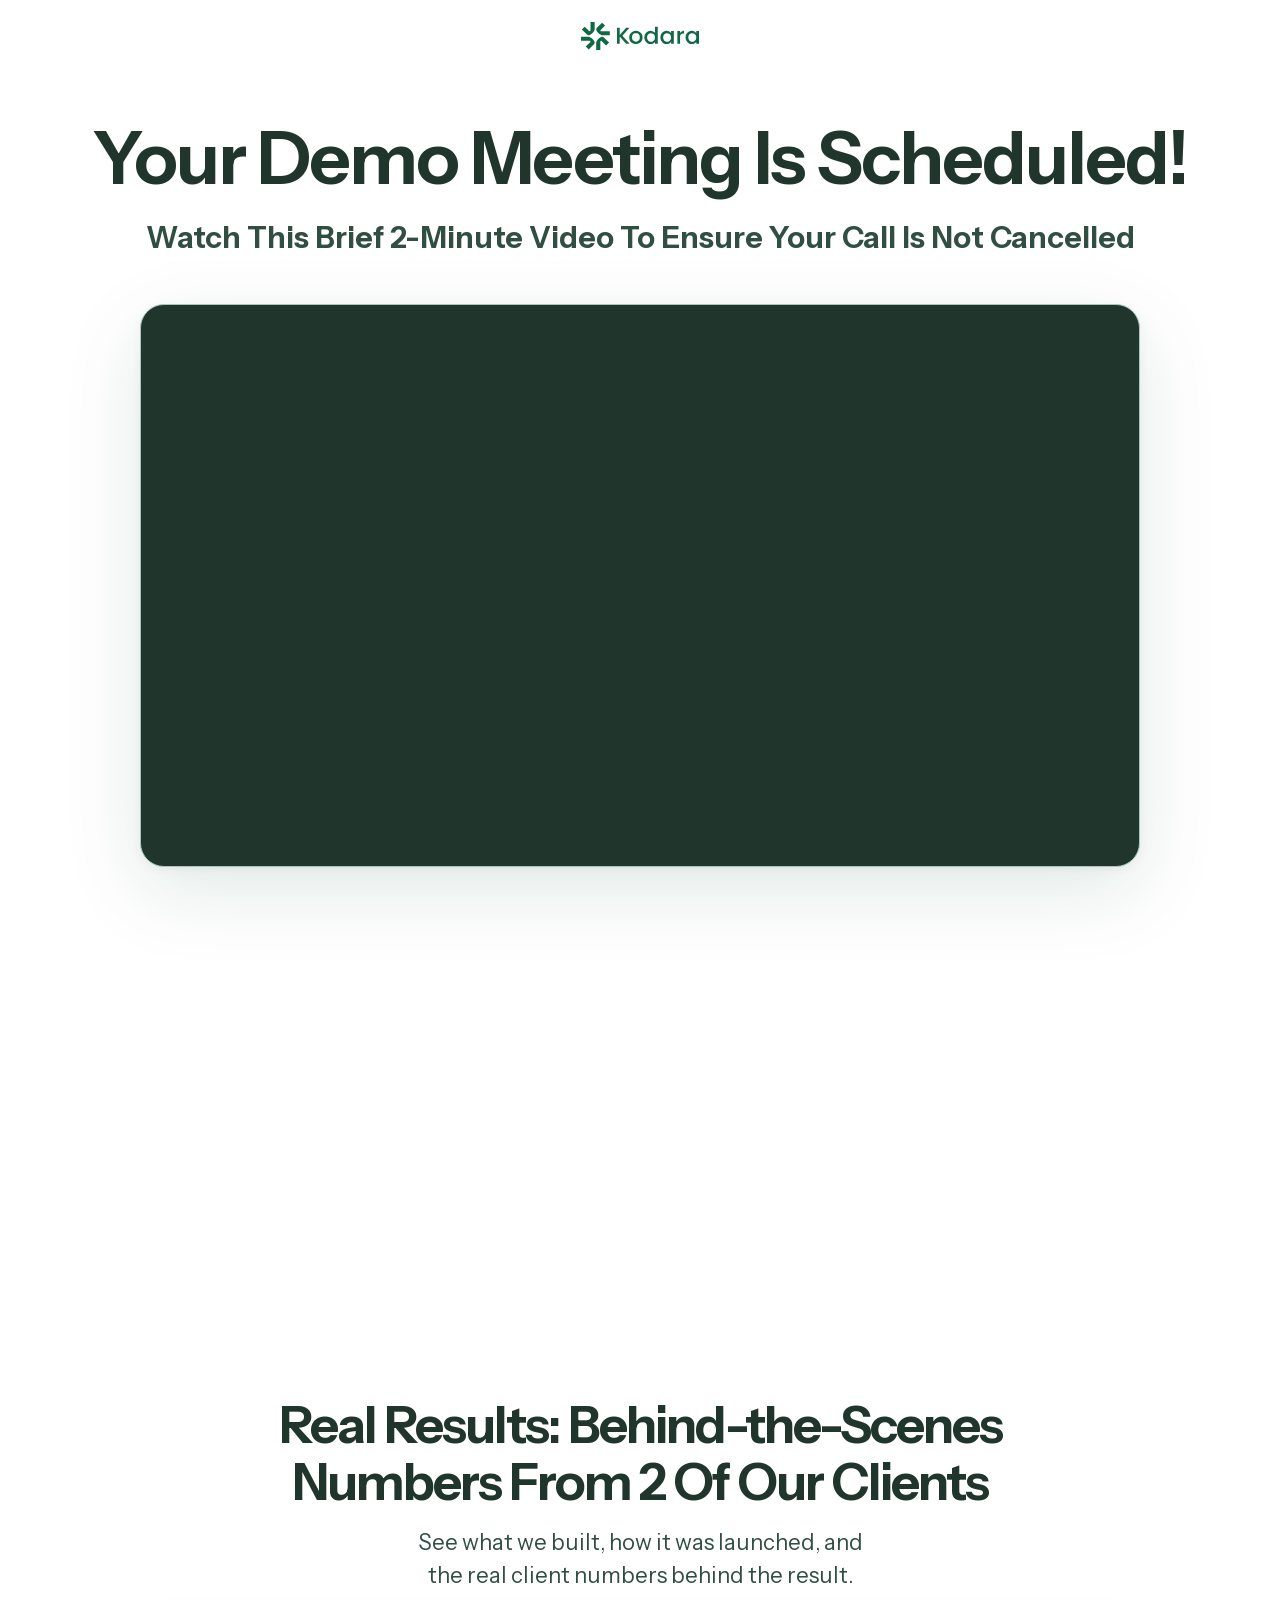
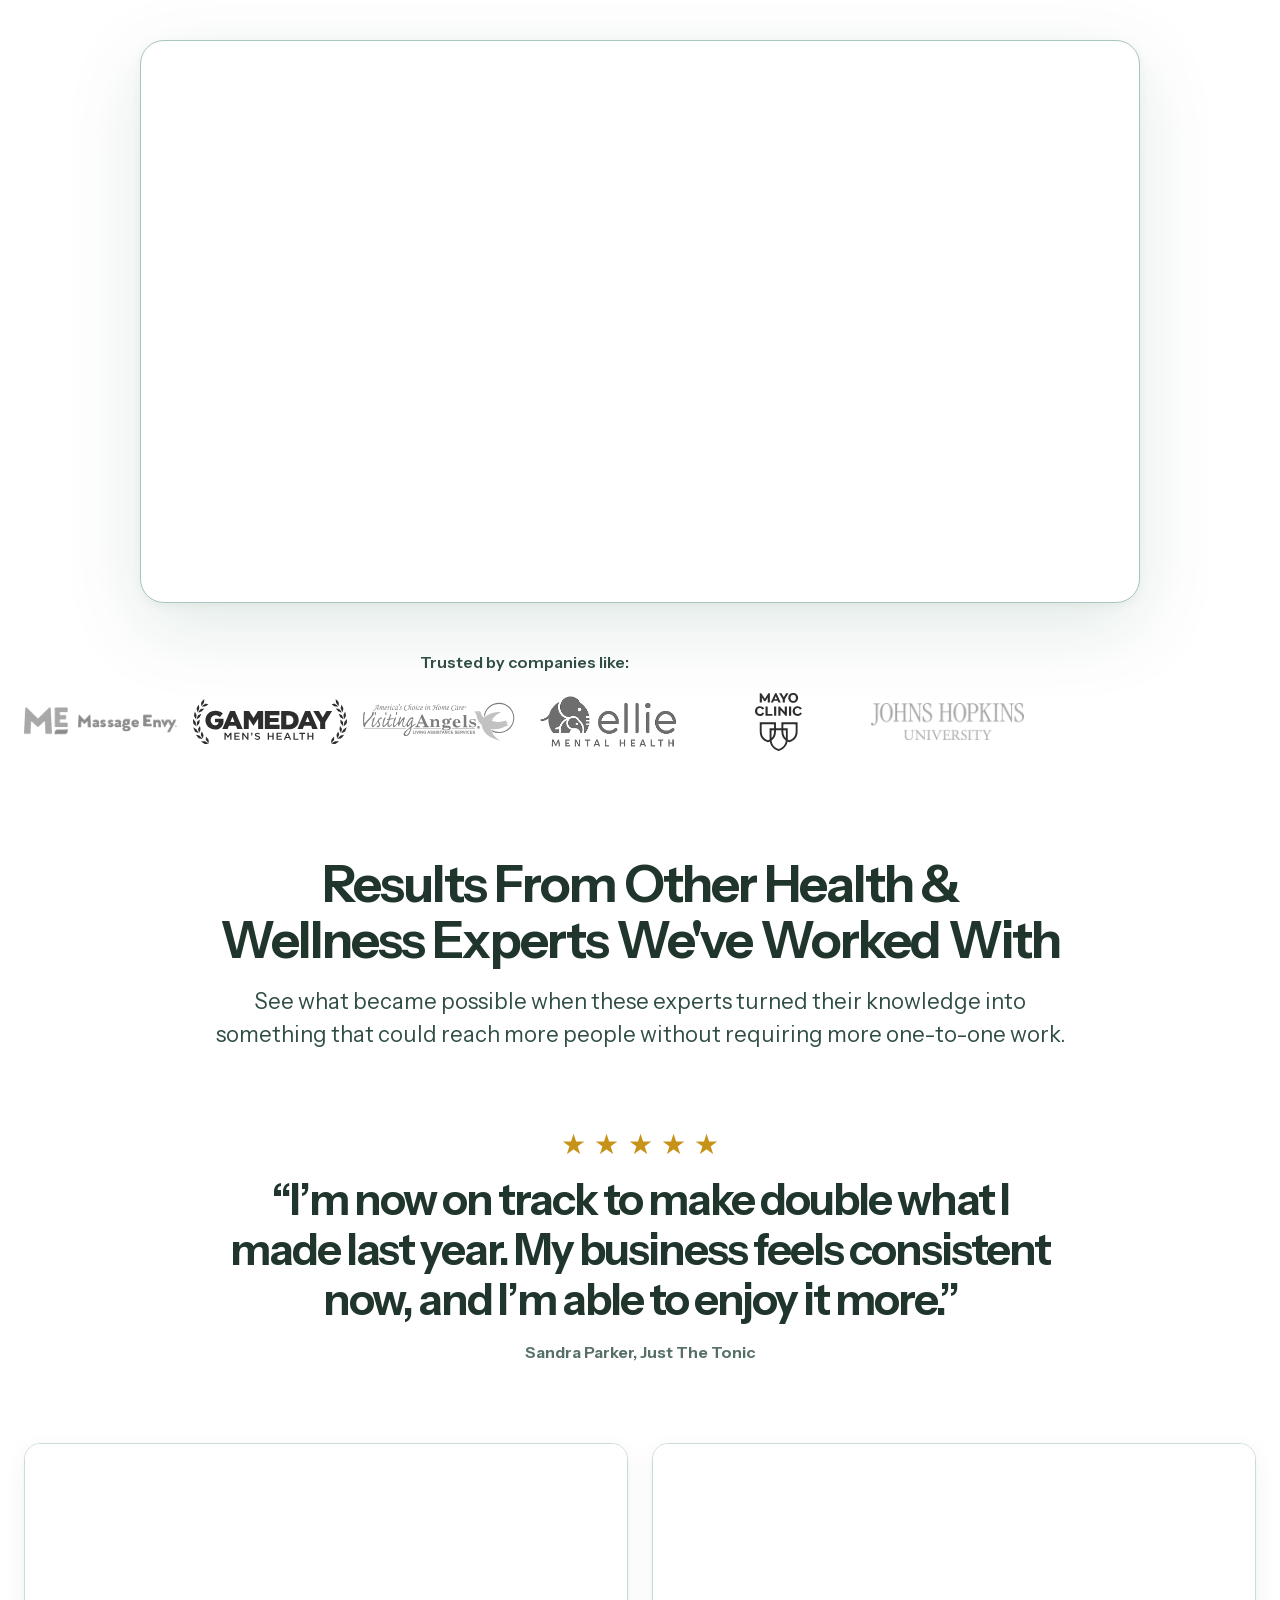
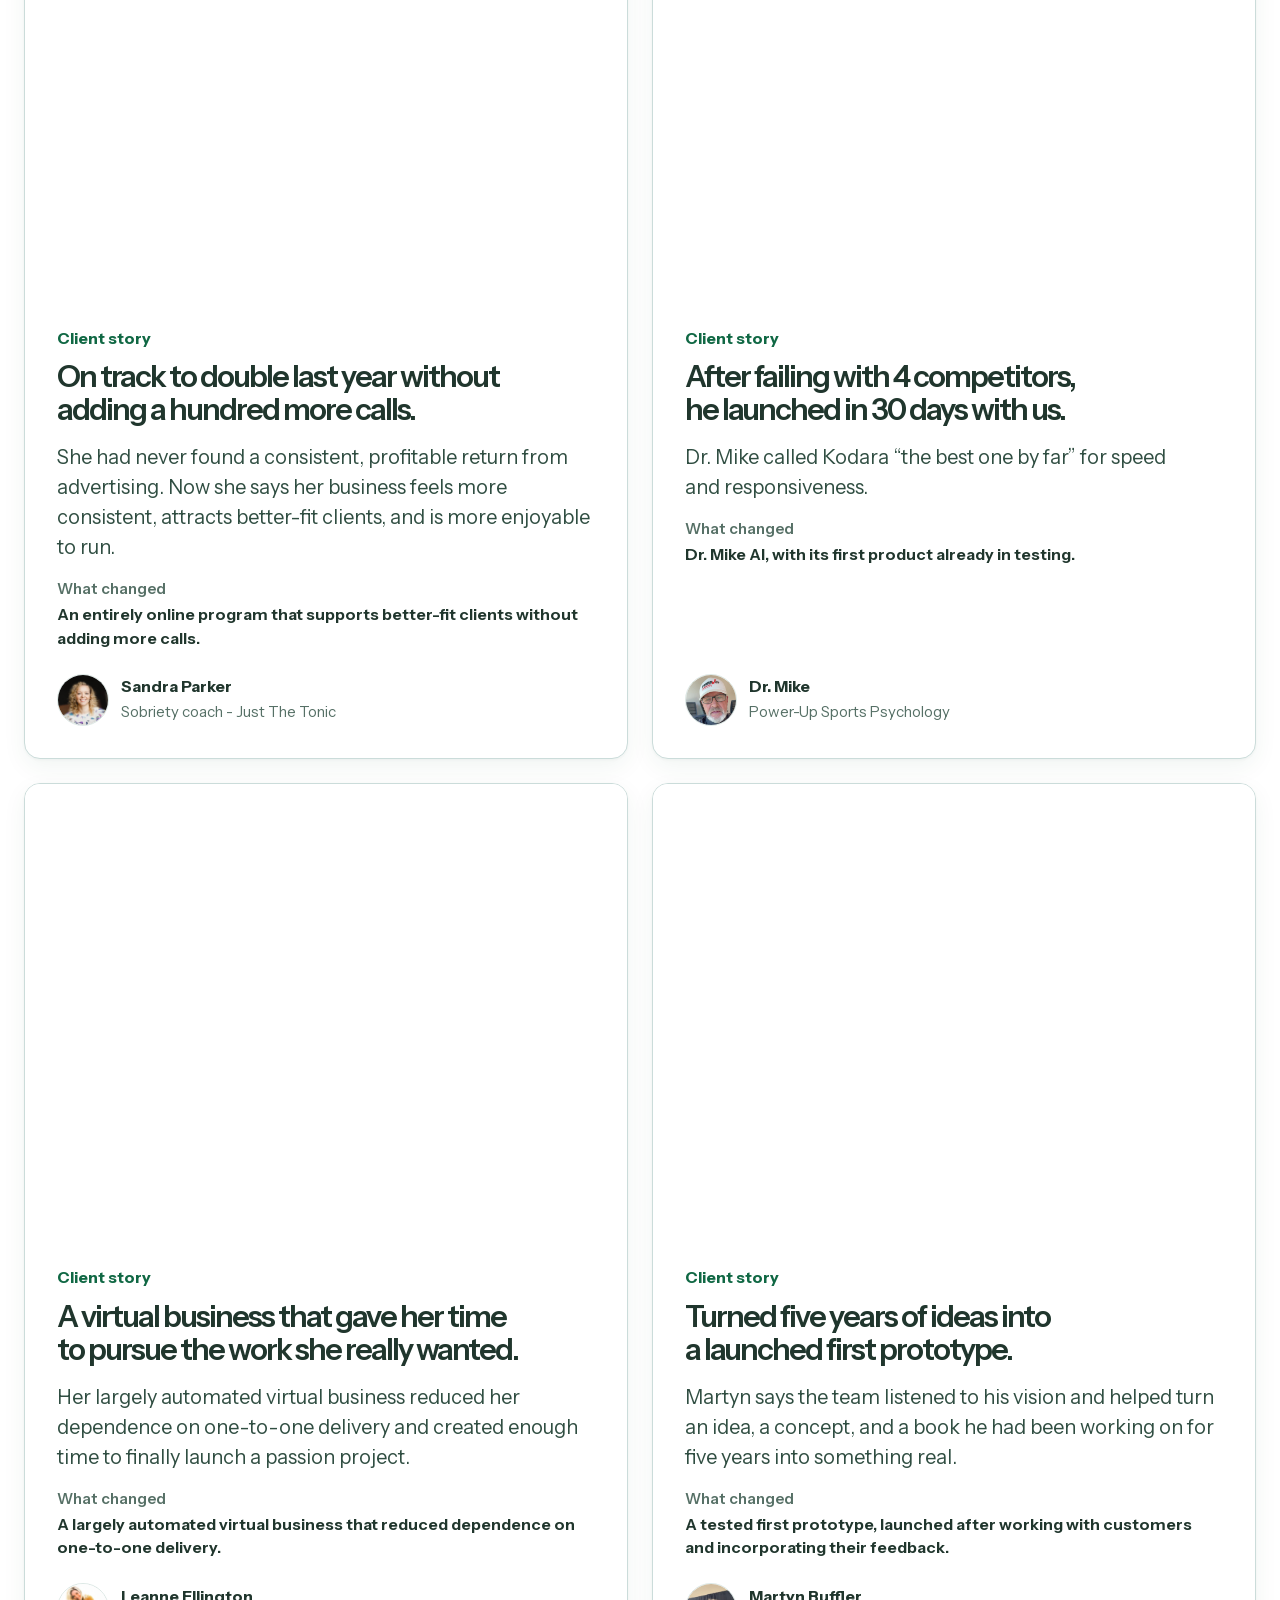
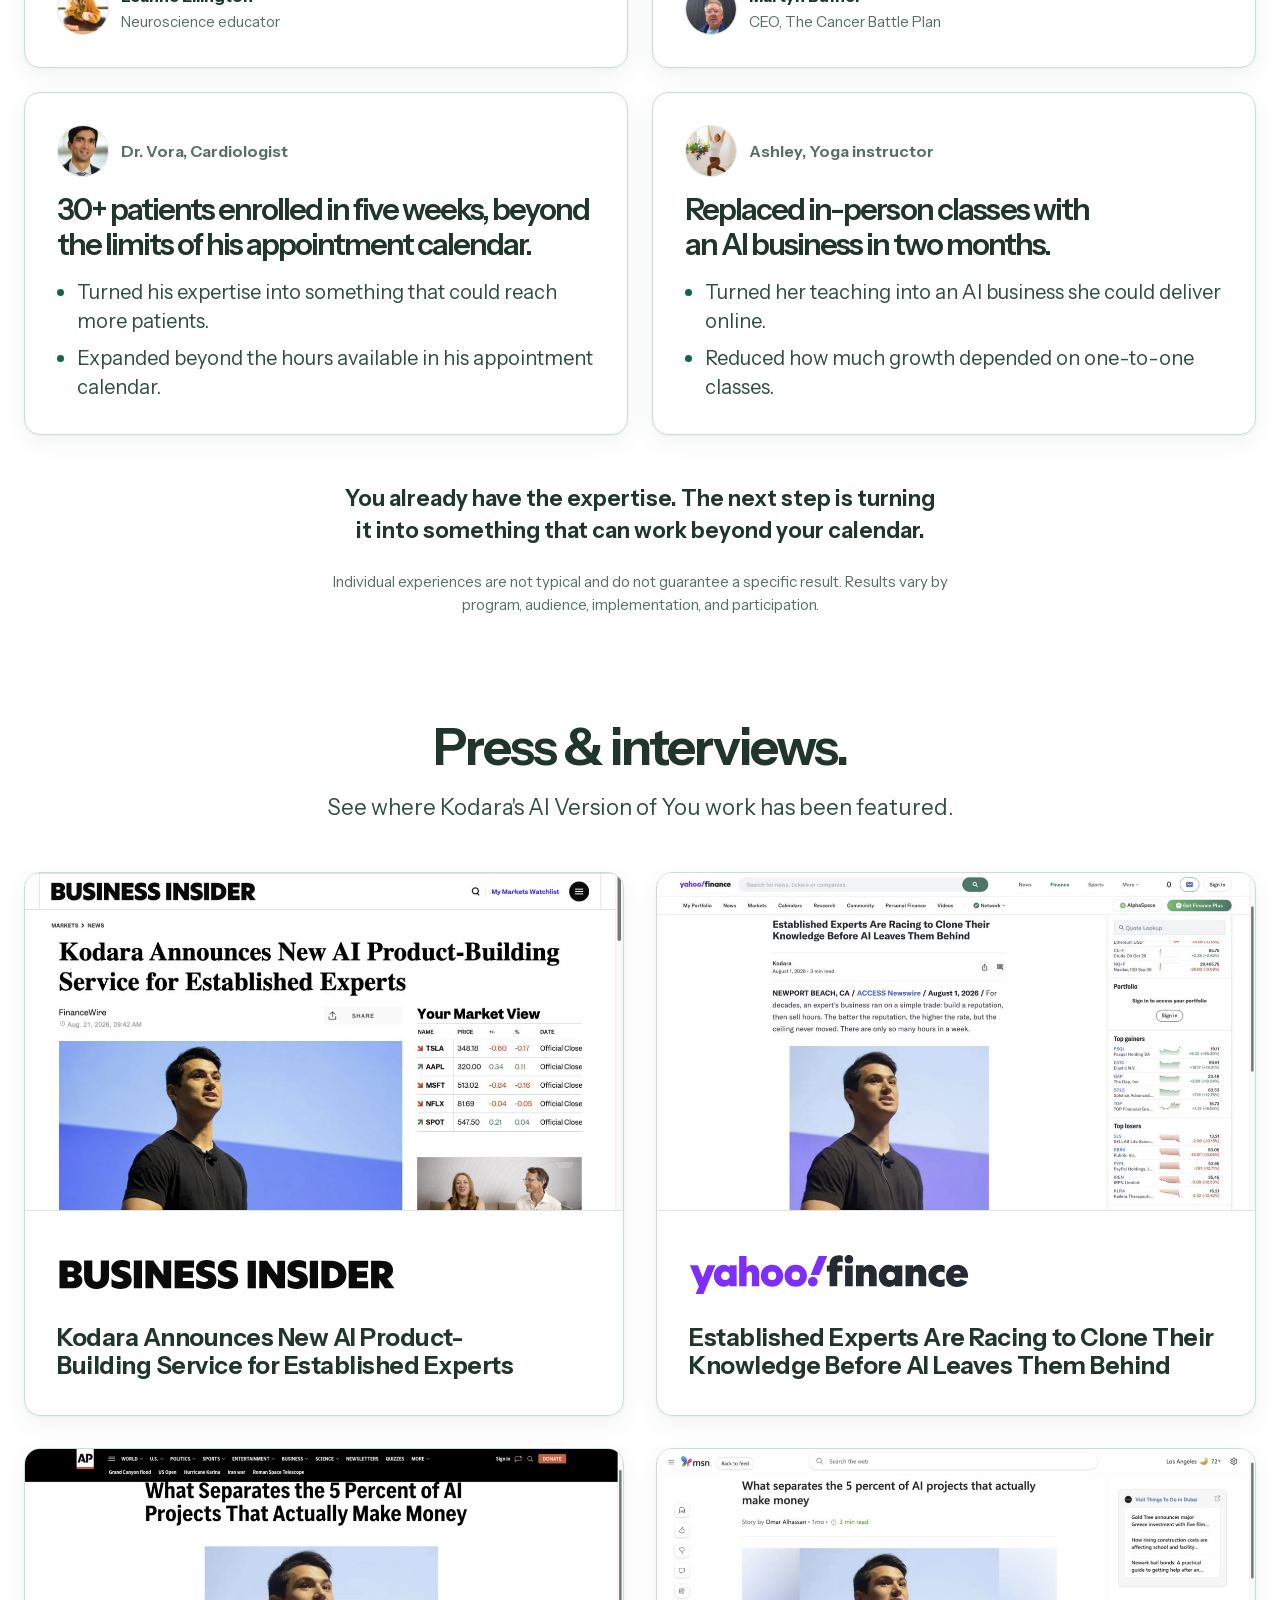
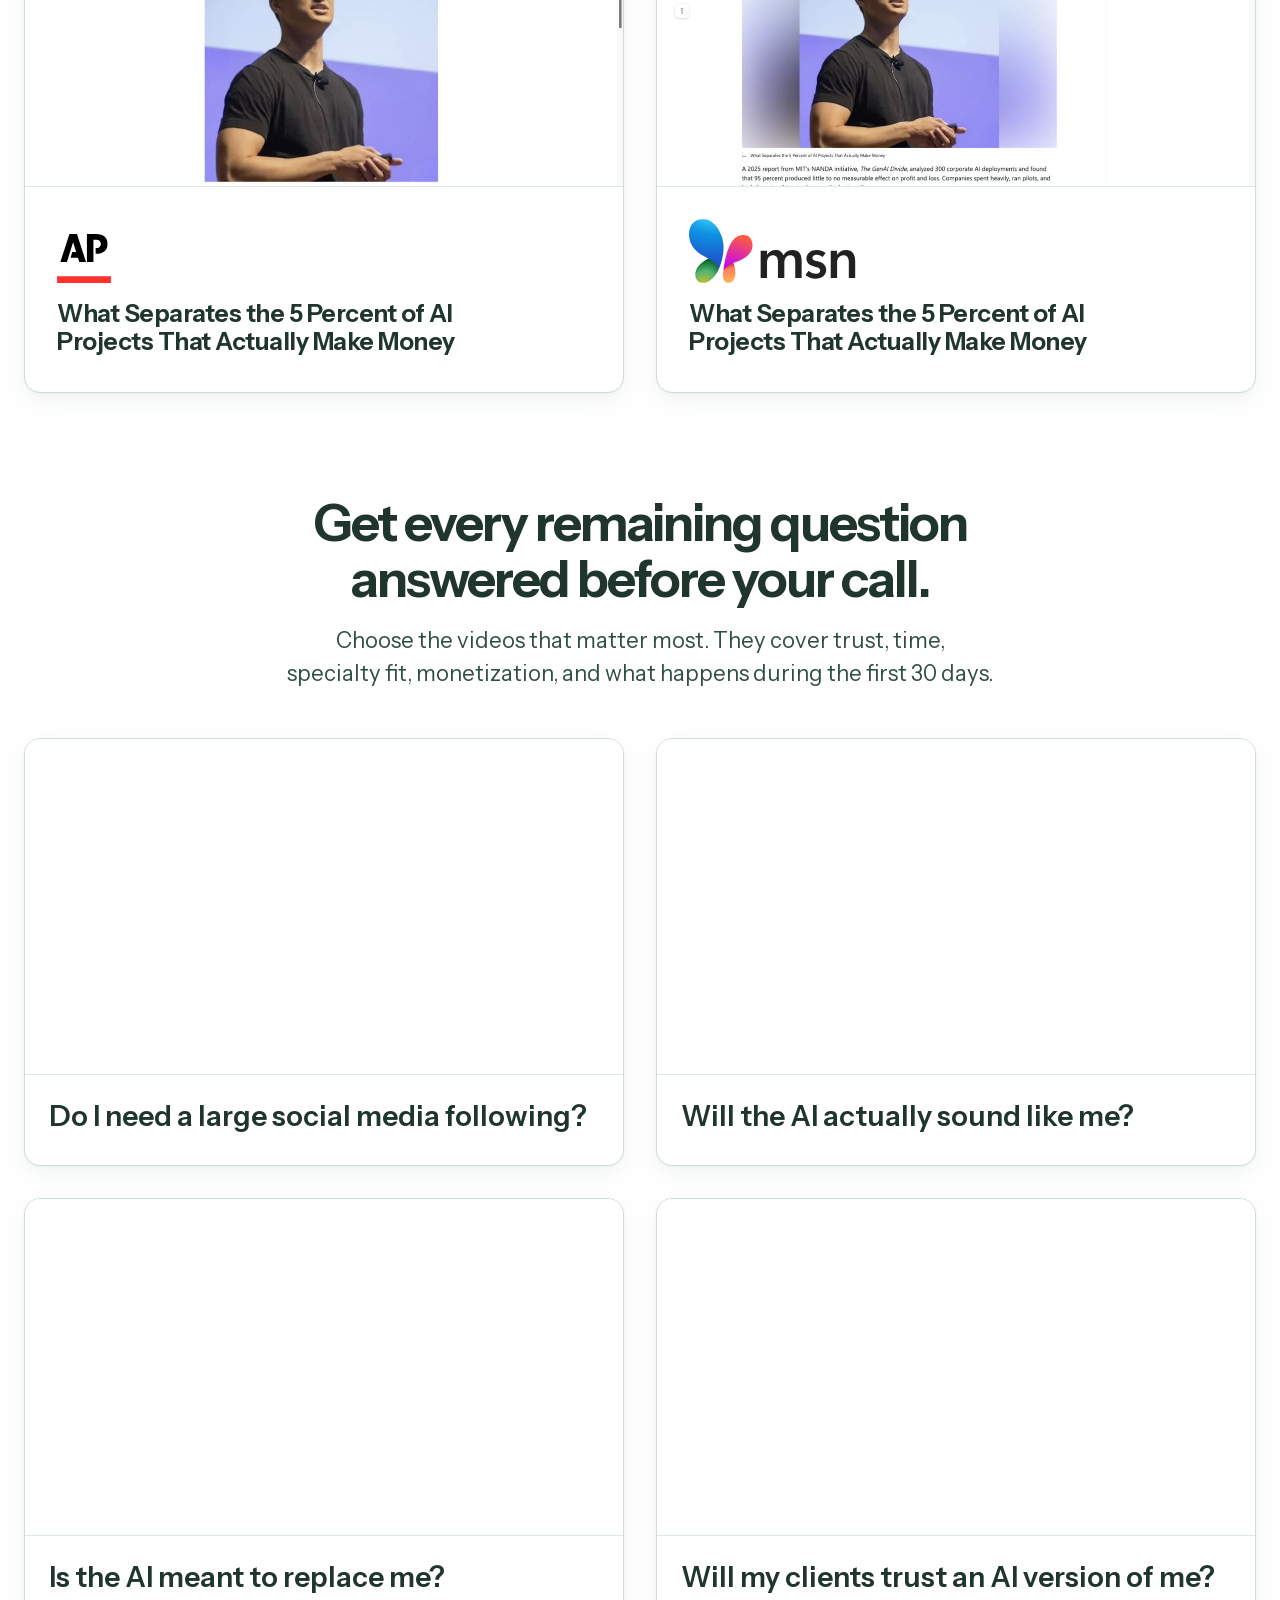
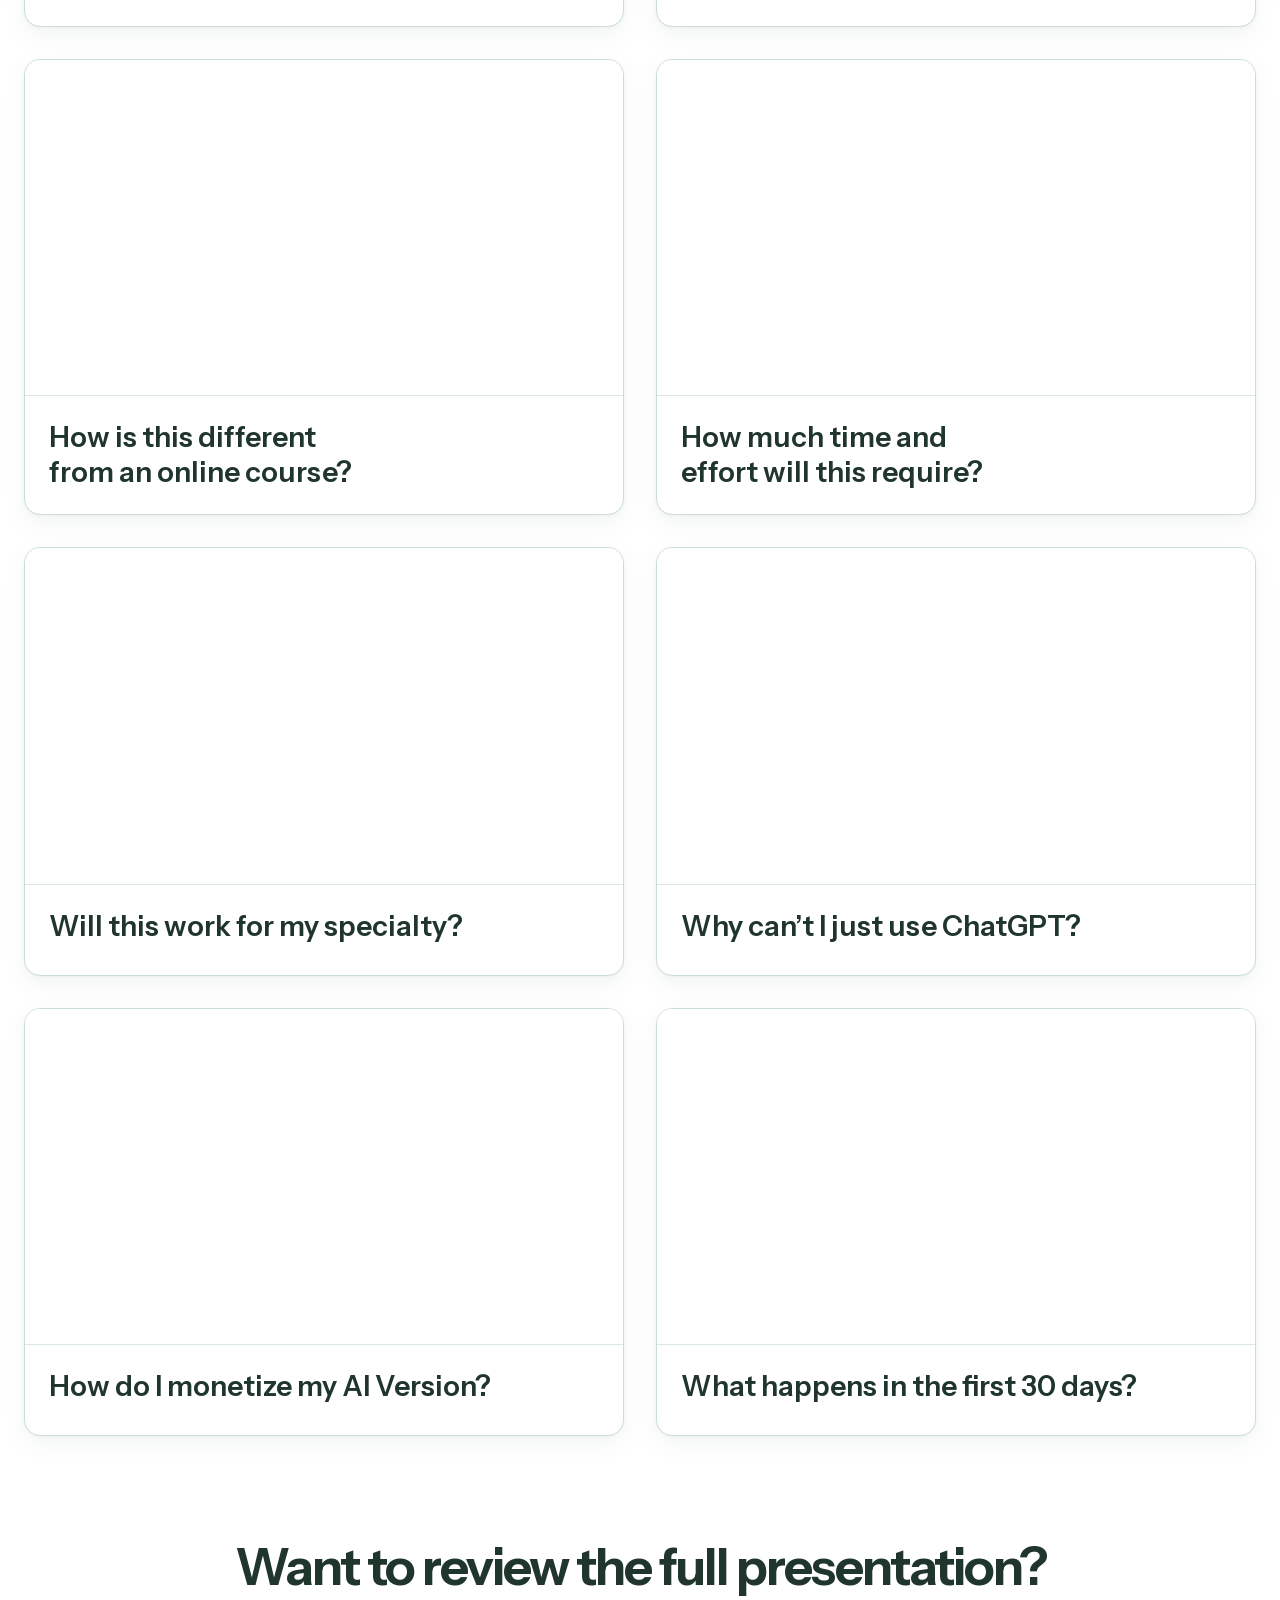
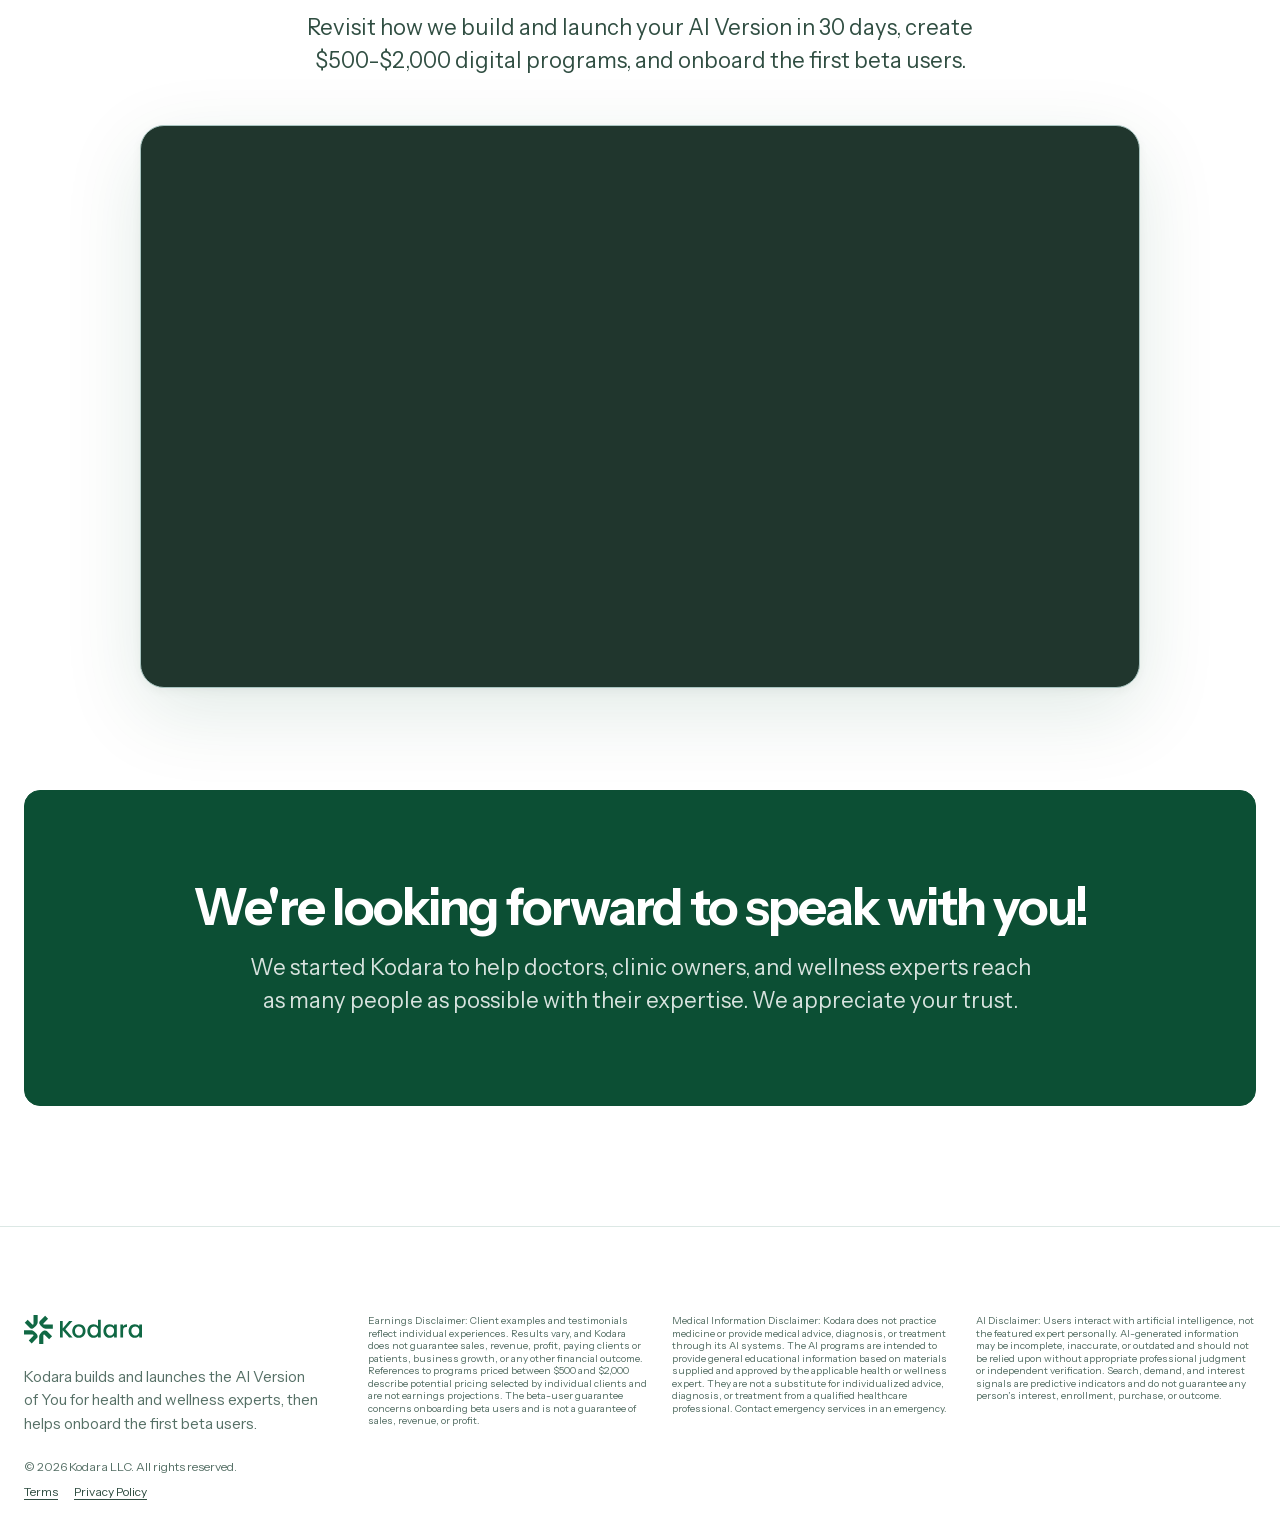
<file: confirmation/index.html>
<!DOCTYPE html>
<html lang="en">
<head>
  <meta charset="UTF-8">
  <meta name="viewport" content="width=device-width,initial-scale=1">
  <meta name="robots" content="noindex,nofollow">
  <meta name="description" content="Your Kodara demo meeting is scheduled. Watch the brief preparation video, review client stories, and explore common questions before your meeting.">
  <link rel="icon" href="../assets/brand/favicon-32.png" type="image/png" sizes="32x32">
  <link rel="icon" href="../assets/brand/favicon-48.png" type="image/png" sizes="48x48">
  <link rel="apple-touch-icon" href="../assets/brand/apple-touch-icon-180.png" sizes="180x180">
  <link rel="icon" href="../assets/brand/favicon-192.png" type="image/png" sizes="192x192">
  <link rel="icon" href="../assets/brand/favicon-512.png" type="image/png" sizes="512x512">
  <link rel="preload" href="../assets/fonts/instrument-sans-latin.woff2" as="font" type="font/woff2" crossorigin>
  <link rel="stylesheet" href="styles.css?v=20260901-confirmation-instruction">
  <title>Your Demo Meeting Is Scheduled | Kodara</title>
  <script>
  var head=document.head;
  var script=document.createElement('script');
  script.type='text/javascript';
  script.src='https://t.kodarahealth.com/v1/7f7c1f59890e8b25c13e26ffca667c2709a446cbd68a53bc0bd06ca3d4b782a9?tag=!clicked&ref_url='+encodeURI(document.URL);
  head.appendChild(script);
  </script>
</head>
<body>
  <header class="site-header">
    <a class="brand" href="../" aria-label="Kodara Health home">
      <img src="../assets/brand/kodara-wordmark.svg" width="108" height="27" alt="Kodara">
    </a>
  </header>

  <main class="wrap">
    <section class="confirmation-hero" aria-labelledby="confirmation-title">
      <h1 id="confirmation-title">Your Demo Meeting Is Scheduled!</h1>
      <p class="confirmation-instruction">Watch This Brief 2-Minute Video To Ensure Your Call Is Not Cancelled</p>
      <div id="call-confirmation" class="vsl-stage confirmation-video" data-video-slot="call-confirmation" aria-label="Kodara demo meeting confirmation video">
        <div id="vidalytics_embed_VNXQCkfkzn95oP5v"></div>
      </div>
      <div class="call-details-widget" data-url="https://app.iclosed.io/embed" style="width:100%;height:340px" aria-label="Your scheduled demo meeting details"></div>
      <script src="https://app.iclosed.io/assets/widget.js" async></script>
    </section>

    <section id="case-study" aria-labelledby="case-study-title">
      <header class="section-head">
        <h2 id="case-study-title">Real Results: Behind-the-Scenes Numbers From 2 Of Our Clients</h2>
        <p>See what we built, how it was launched, and the real client numbers behind the result.</p>
      </header>
      <div class="featured-video case-study-video" data-video-slot="case-study">
        <wistia-player media-id="1mynmgx2fa" aspect="1.7777777777777777" aria-label="Kodara client case study video"></wistia-player>
      </div>
      <div class="proof-snapshot-logos confirmation-proof-logos" aria-label="Trusted companies">
        <p class="proof-snapshot-logo-label">Trusted by companies like:</p>
        <div class="proof-snapshot-logo-row" role="list">
          <span class="proof-snapshot-logo proof-snapshot-logo--massage-envy" role="listitem"><img src="../assets/logos/massage-envy.png" loading="lazy" decoding="async" alt="Massage Envy"></span>
          <span class="proof-snapshot-logo proof-snapshot-logo--gameday" role="listitem"><img src="../assets/logos/gameday-mens-health.svg" loading="lazy" decoding="async" alt="Gameday Men’s Health"></span>
          <span class="proof-snapshot-logo proof-snapshot-logo--visiting-angels" role="listitem"><img src="../assets/logos/visiting-angels.svg" loading="lazy" decoding="async" alt="Visiting Angels"></span>
          <span class="proof-snapshot-logo proof-snapshot-logo--ellie" role="listitem"><img src="../assets/logos/ellie-mental-health.png" loading="lazy" decoding="async" alt="Ellie Mental Health"></span>
          <span class="proof-snapshot-logo proof-snapshot-logo--mayo" role="listitem"><img src="../assets/logos/mayo-clinic.svg" loading="lazy" decoding="async" alt="Mayo Clinic"></span>
          <span class="proof-snapshot-logo proof-snapshot-logo--johns-hopkins" role="listitem"><img src="../assets/logos/johns-hopkins.png" loading="lazy" decoding="async" alt="Johns Hopkins University"></span>
        </div>
      </div>
    </section>

    <section class="case-studies" id="client-stories" aria-labelledby="stories-title">
      <header class="section-head case-studies-head">
        <h2 id="stories-title">Results From Other Health &amp; Wellness Experts We've Worked With</h2>
        <p>See what became possible when these experts turned their knowledge into something that could reach more people without requiring more one-to-one work.</p>
      </header>

      <figure class="testimonial-spotlight">
        <div class="testimonial-stars" aria-hidden="true"><span>★</span><span>★</span><span>★</span><span>★</span><span>★</span></div>
        <blockquote>“I’m now on track to make double what I made last year. My business feels consistent now, and I’m able to enjoy it more.”</blockquote>
        <figcaption><cite>Sandra Parker, Just The Tonic</cite></figcaption>
      </figure>

      <div class="case-support-grid" aria-label="Client stories and results">
        <article class="case-support case-support--portrait" aria-labelledby="sandra-title">
          <div class="case-media case-media--portrait-fit">
            <div class="case-portrait-player">
              <wistia-player media-id="6oj2gj3wqt" aspect="0.75" aria-label="Sandra Parker client testimonial video"></wistia-player>
            </div>
          </div>
          <div class="case-support-copy">
            <span class="case-kicker">Client story</span>
            <h3 id="sandra-title">On track to double last year without adding a hundred more calls.</h3>
            <p>She had never found a consistent, profitable return from advertising. Now she says her business feels more consistent, attracts better-fit clients, and is more enjoyable to run.</p>
            <p class="case-fact"><span>What changed</span><strong>An entirely online program that supports better-fit clients without adding more calls.</strong></p>
            <div class="case-person">
              <img src="../assets/testimonials/sandra.jpg" width="104" height="104" loading="lazy" decoding="async" alt="Sandra Parker">
              <div><strong>Sandra Parker</strong><span>Sobriety coach - Just The Tonic</span></div>
            </div>
          </div>
        </article>

        <article class="case-support case-support--portrait" aria-labelledby="dr-mike-title">
          <div class="case-media case-media--portrait-fit">
            <div class="case-portrait-player case-portrait-player--nine-sixteen">
              <wistia-player media-id="b3djcgwuvz" aspect="0.5625" aria-label="Dr. Mike client testimonial video"></wistia-player>
            </div>
          </div>
          <div class="case-support-copy">
            <span class="case-kicker">Client story</span>
            <h3 id="dr-mike-title">After failing with 4 competitors, he launched in 30 days with us.</h3>
            <p>Dr. Mike called Kodara “the best one by far” for speed and responsiveness.</p>
            <p class="case-fact"><span>What changed</span><strong>Dr. Mike AI, with its first product already in testing.</strong></p>
            <div class="case-person">
              <img class="case-person-image--dr-mike" src="../assets/testimonials/dr-mike-poster.jpg" width="104" height="104" loading="lazy" decoding="async" alt="Dr. Mike">
              <div><strong>Dr. Mike</strong><span>Power-Up Sports Psychology</span></div>
            </div>
          </div>
        </article>

        <article class="case-support case-support--paired" aria-labelledby="leanne-title">
          <div class="case-media case-media--paired">
            <div class="case-landscape-player">
              <wistia-player media-id="fay3lgo8op" aspect="1.791044776119403" aria-label="Leanne Ellington client testimonial video"></wistia-player>
            </div>
          </div>
          <div class="case-support-copy">
            <span class="case-kicker">Client story</span>
            <h3 id="leanne-title">A virtual business that gave her time to pursue the work she really wanted.</h3>
            <p>Her largely automated virtual business reduced her dependence on one-to-one delivery and created enough time to finally launch a passion project.</p>
            <p class="case-fact"><span>What changed</span><strong>A largely automated virtual business that reduced dependence on one-to-one delivery.</strong></p>
            <div class="case-person">
              <img src="../assets/testimonials/leanne.jpg" width="104" height="104" loading="lazy" decoding="async" alt="Leanne Ellington">
              <div><strong>Leanne Ellington</strong><span>Neuroscience educator</span></div>
            </div>
          </div>
        </article>

        <article class="case-support case-support--paired" aria-labelledby="martyn-title">
          <div class="case-media case-media--paired">
            <div class="case-portrait-player case-portrait-player--nine-sixteen">
              <wistia-player media-id="fhngly43sb" aspect="0.5625" aria-label="Martyn Buffler client testimonial video"></wistia-player>
            </div>
          </div>
          <div class="case-support-copy">
            <span class="case-kicker">Client story</span>
            <h3 id="martyn-title">Turned five years of ideas into a launched first prototype.</h3>
            <p>Martyn says the team listened to his vision and helped turn an idea, a concept, and a book he had been working on for five years into something real.</p>
            <p class="case-fact"><span>What changed</span><strong>A tested first prototype, launched after working with customers and incorporating their feedback.</strong></p>
            <div class="case-person">
              <img src="../assets/testimonials/martyn-buffler.jpg" width="104" height="104" loading="lazy" decoding="async" alt="Martyn Buffler">
              <div><strong>Martyn Buffler</strong><span>CEO, The Cancer Battle Plan</span></div>
            </div>
          </div>
        </article>

        <article class="client-result-card client-result-card--vora">
          <div class="client-result-person">
            <img class="client-result-avatar client-result-avatar--mirrored" src="../assets/testimonials/amit-vora.jpg" width="52" height="52" loading="lazy" decoding="async" alt="Amit N. Vora">
            <span class="client-result-role">Dr. Vora, Cardiologist</span>
          </div>
          <h3>30+ patients enrolled in five weeks, beyond the limits of his appointment calendar.</h3>
          <ul class="client-result-points">
            <li>Turned his expertise into something that could reach more patients.</li>
            <li>Expanded beyond the hours available in his appointment calendar.</li>
          </ul>
        </article>

        <article class="client-result-card client-result-card--ashley">
          <div class="client-result-person">
            <img class="client-result-avatar client-result-avatar--mirrored" src="../assets/testimonials/ashley-holly.jpg" width="52" height="52" loading="lazy" decoding="async" alt="Ashley">
            <span class="client-result-role">Ashley, Yoga instructor</span>
          </div>
          <h3>Replaced in-person classes with an AI business in two months.</h3>
          <ul class="client-result-points">
            <li>Turned her teaching into an AI business she could deliver online.</li>
            <li>Reduced how much growth depended on one-to-one classes.</li>
          </ul>
        </article>
      </div>
      <p class="case-studies-close">You already have the expertise. The next step is turning it into something that can work beyond your calendar.</p>
      <p class="proof-note">Individual experiences are not typical and do not guarantee a specific result. Results vary by program, audience, implementation, and participation.</p>
    </section>

    <section class="press-library" aria-labelledby="press-title">
      <header class="section-head">
        <h2 id="press-title">Press &amp; interviews.</h2>
        <p>See where Kodara's AI Version of You work has been featured.</p>
      </header>
      <div class="press-grid">
        <a class="press-card" data-press-slot="press-01" href="https://markets.businessinsider.com/news/currencies/kodara-announces-new-ai-product-building-service-for-established-experts-1036482546" target="_blank" rel="noopener noreferrer" aria-label="Read Kodara Announces New AI Product-Building Service for Established Experts on Business Insider">
          <div class="press-card-media">
            <img src="../assets/press/business-insider-article.jpg" width="1185" height="667" loading="lazy" decoding="async" alt="Business Insider article featuring Kodara founder Lucas Tyson">
          </div>
          <div class="press-card-copy">
            <div class="press-logo"><img class="press-wordmark press-wordmark--business-insider" src="../assets/press/business-insider.svg" width="1365" height="120" loading="lazy" decoding="async" alt="Business Insider"></div>
            <h3>Kodara Announces New AI Product-Building Service for Established Experts</h3>
          </div>
        </a>
        <a class="press-card" data-press-slot="press-02" href="https://finance.yahoo.com/technology/ai/articles/established-experts-racing-clone-knowledge-112500919.html?fr=sycsrp_catchall" target="_blank" rel="noopener noreferrer" aria-label="Read Established Experts Are Racing to Clone Their Knowledge Before AI Leaves Them Behind on Yahoo Finance">
          <div class="press-card-media">
            <img src="../assets/press/yahoo-finance-article.jpg" width="1185" height="667" loading="lazy" decoding="async" alt="Yahoo Finance article about established experts cloning their knowledge">
          </div>
          <div class="press-card-copy">
            <div class="press-logo"><img class="press-wordmark press-wordmark--yahoo" src="../assets/press/yahoo-finance.svg" width="142" height="20" loading="lazy" decoding="async" alt="Yahoo Finance"></div>
            <h3>Established Experts Are Racing to Clone Their Knowledge Before AI Leaves Them Behind</h3>
          </div>
        </a>
        <a class="press-card" data-press-slot="press-03" href="https://apnews.com/press-release/getnews/press-release-ec5d282d406940b070c752d01d70e383" target="_blank" rel="noopener noreferrer" aria-label="Read What Separates the 5 Percent of AI Projects That Actually Make Money on AP News">
          <div class="press-card-media">
            <img src="../assets/press/ap-news-article.jpg" width="1185" height="667" loading="lazy" decoding="async" alt="AP News article featuring Kodara founder Lucas Tyson">
          </div>
          <div class="press-card-copy">
            <div class="press-logo"><img class="press-wordmark press-wordmark--ap" src="../assets/press/ap-news.svg" width="176" height="208" loading="lazy" decoding="async" alt="AP News"></div>
            <h3>What Separates the 5 Percent of AI Projects That Actually Make Money</h3>
          </div>
        </a>
        <a class="press-card" data-press-slot="press-04" href="https://www.msn.com/en-us/news/other/what-separates-the-5-percent-of-ai-projects-that-actually-make-money/ar-AA28XP85" target="_blank" rel="noopener noreferrer" aria-label="Read What Separates the 5 Percent of AI Projects That Actually Make Money on MSN">
          <div class="press-card-media">
            <img src="../assets/press/msn-article.jpg" width="1185" height="667" loading="lazy" decoding="async" alt="MSN article featuring Kodara founder Lucas Tyson">
          </div>
          <div class="press-card-copy">
            <div class="press-logo"><img class="press-wordmark press-wordmark--msn" src="../assets/press/msn.svg" width="74" height="28" loading="lazy" decoding="async" alt="MSN"></div>
            <h3>What Separates the 5 Percent of AI Projects That Actually Make Money</h3>
          </div>
        </a>
      </div>
    </section>

    <section class="faq-video-library" id="questions" aria-labelledby="questions-title">
      <header class="section-head">
        <h2 id="questions-title">Get every remaining question answered before your call.</h2>
        <p>Choose the videos that matter most. They cover trust, time, specialty fit, monetization, and what happens during the first 30 days.</p>
      </header>
      <div class="faq-video-grid">
        <article class="faq-video-card">
          <div class="faq-video-media" data-video-slot="faq-01">
            <wistia-player media-id="r2pkkov5rg" aspect="1.7777777777777777" aria-label="FAQ video: Do I need a large social media following?"></wistia-player>
          </div>
          <h3>Do I need a large social media following?</h3>
        </article>
        <article class="faq-video-card">
          <div class="faq-video-media" data-video-slot="faq-02">
            <wistia-player media-id="e47ppehwjh" aspect="1.7777777777777777" aria-label="FAQ video: Will the AI actually sound like me?"></wistia-player>
          </div>
          <h3>Will the AI actually sound like me?</h3>
        </article>
        <article class="faq-video-card">
          <div class="faq-video-media" data-video-slot="faq-03">
            <wistia-player media-id="l7fyqetxpn" aspect="1.7777777777777777" aria-label="FAQ video: Is the AI meant to replace me?"></wistia-player>
          </div>
          <h3>Is the AI meant to replace me?</h3>
        </article>
        <article class="faq-video-card">
          <div class="faq-video-media" data-video-slot="faq-04">
            <wistia-player media-id="s7951l4xa5" aspect="1.7777777777777777" aria-label="FAQ video: Will my clients trust an AI version of me?"></wistia-player>
          </div>
          <h3>Will my clients trust an AI version of me?</h3>
        </article>
        <article class="faq-video-card">
          <div class="faq-video-media" data-video-slot="faq-05">
            <wistia-player media-id="sw43ey69ww" aspect="1.7777777777777777" aria-label="FAQ video: How is this different from an online course?"></wistia-player>
          </div>
          <h3>How is this different from an online course?</h3>
        </article>
        <article class="faq-video-card">
          <div class="faq-video-media" data-video-slot="faq-06">
            <wistia-player media-id="dn09mavlp6" aspect="1.7777777777777777" aria-label="FAQ video: How much time and effort will this require?"></wistia-player>
          </div>
          <h3>How much time and effort will this require?</h3>
        </article>
        <article class="faq-video-card">
          <div class="faq-video-media" data-video-slot="faq-07">
            <wistia-player media-id="jc5cxpk769" aspect="1.7777777777777777" aria-label="FAQ video: Will this work for my specialty?"></wistia-player>
          </div>
          <h3>Will this work for my specialty?</h3>
        </article>
        <article class="faq-video-card">
          <div class="faq-video-media" data-video-slot="faq-08">
            <wistia-player media-id="ckuwnunnj1" aspect="1.7777777777777777" aria-label="FAQ video: Why can’t I just use ChatGPT?"></wistia-player>
          </div>
          <h3>Why can’t I just use ChatGPT?</h3>
        </article>
        <article class="faq-video-card">
          <div class="faq-video-media" data-video-slot="faq-09">
            <wistia-player media-id="usi9w4dm7f" aspect="1.7777777777777777" aria-label="FAQ video: How do I monetize my AI Version?"></wistia-player>
          </div>
          <h3>How do I monetize my AI Version?</h3>
        </article>
        <article class="faq-video-card">
          <div class="faq-video-media" data-video-slot="faq-10">
            <wistia-player media-id="8dfm3p5r86" aspect="1.7777777777777777" aria-label="FAQ video: What happens in the first 30 days?"></wistia-player>
          </div>
          <h3>What happens in the first 30 days?</h3>
        </article>
      </div>
    </section>

    <section id="full-presentation" aria-labelledby="vsl-title">
      <header class="section-head">
        <h2 id="vsl-title">Want to review the full presentation?</h2>
        <p>Revisit how we build and launch your AI Version in 30 days, create $500-$2,000 digital programs, and onboard the first beta users.</p>
      </header>
      <div class="vsl-stage" aria-label="Kodara presentation replay">
        <wistia-player media-id="wn2g27b0vb" aspect="1.7777777777777777" aria-label="Kodara full presentation replay"></wistia-player>
      </div>
      <noscript><p class="proof-note">JavaScript is required to play this video.</p></noscript>
    </section>

    <section class="final-reminder" aria-labelledby="reminder-title">
      <h2 id="reminder-title">We're looking forward to speak with you!</h2>
      <p>We started Kodara to help doctors, clinic owners, and wellness experts reach as many people as possible with their expertise. We appreciate your trust.</p>
    </section>
  </main>

  <footer class="site-footer">
    <div class="site-footer-inner">
      <div class="site-footer-brand-block">
        <a class="site-footer-brand" href="../"><img src="../assets/brand/kodara-wordmark.svg" width="98" height="24" alt="Kodara"></a>
        <p>Kodara builds and launches the AI Version of You for health and wellness experts, then helps onboard the first beta users.</p>
        <p class="footer-copyright">© 2026 Kodara LLC. All rights reserved.</p>
        <p class="footer-policy-links"><a href="https://www.kodara.com/terms">Terms</a><a href="https://www.kodara.com/privacy-policy">Privacy Policy</a></p>
      </div>
      <section class="site-footer-legal" aria-label="Legal disclaimers">
        <div class="site-footer-notes">
          <article class="site-footer-note"><h3>Earnings Disclaimer</h3><p>Client examples and testimonials reflect individual experiences. Results vary, and Kodara does not guarantee sales, revenue, profit, paying clients or patients, business growth, or any other financial outcome. References to programs priced between $500 and $2,000 describe potential pricing selected by individual clients and are not earnings projections. The beta-user guarantee concerns onboarding beta users and is not a guarantee of sales, revenue, or profit.</p></article>
          <article class="site-footer-note"><h3>Medical Information Disclaimer</h3><p>Kodara does not practice medicine or provide medical advice, diagnosis, or treatment through its AI systems. The AI programs are intended to provide general educational information based on materials supplied and approved by the applicable health or wellness expert. They are not a substitute for individualized advice, diagnosis, or treatment from a qualified healthcare professional. Contact emergency services in an emergency.</p></article>
          <article class="site-footer-note"><h3>AI Disclaimer</h3><p>Users interact with artificial intelligence, not the featured expert personally. AI-generated information may be incomplete, inaccurate, or outdated and should not be relied upon without appropriate professional judgment or independent verification. Search, demand, and interest signals are predictive indicators and do not guarantee any person’s interest, enrollment, purchase, or outcome.</p></article>
        </div>
      </section>
    </div>
  </footer>

  <script>
  (function(){
    'use strict';

    function loadWhenNear(selector,load){
      var target=document.querySelector(selector);
      if(!target) return;
      if(!('IntersectionObserver' in window)){load();return;}
      var observer=new IntersectionObserver(function(entries){
        if(entries.some(function(entry){return entry.isIntersecting})){
          observer.disconnect();
          load();
        }
      },{rootMargin:'500px 0px'});
      observer.observe(target);
    }

    function loadScriptOnce(src,isModule){
      if(document.querySelector('script[src="'+src+'"]')) return;
      var playerScript=document.createElement('script');
      playerScript.src=src;
      playerScript.async=true;
      if(isModule) playerScript.type='module';
      document.head.appendChild(playerScript);
    }

    function loadVidalytics(embedId,embedUrl){
      (function(v,i,d,a,l,y,t,c,s){
        y='_'+d.toLowerCase();c=d+'L';if(!v[d]){v[d]={}}if(!v[c]){v[c]={}}if(!v[y]){v[y]={}}var vl='Loader',vli=v[y][vl],vsl=v[c][vl+'Script'],vlf=v[c][vl+'Loaded'],ve='Embed';
        if(!vsl){vsl=function(u,cb){if(t){cb();return}s=i.createElement('script');s.type='text/javascript';s.async=1;s.src=u;if(s.readyState){s.onreadystatechange=function(){if(s.readyState==='loaded'||s.readyState==='complete'){s.onreadystatechange=null;vlf=1;cb()}}}else{s.onload=function(){vlf=1;cb()}}i.getElementsByTagName('head')[0].appendChild(s)}}
        vsl(l+'loader.min.js',function(){if(!vli){var vlc=v[c][vl];vli=new vlc()}vli.loadScript(l+'player.min.js',function(){var vec=v[d][ve];t=new vec();t.run(a)})})
      })(window,document,'Vidalytics',embedId,embedUrl);
    }

    loadWhenNear('#call-confirmation',function(){
      loadVidalytics('vidalytics_embed_VNXQCkfkzn95oP5v','https://fast.vidalytics.com/embeds/U18KMfDU/VNXQCkfkzn95oP5v/');
    });

    loadWhenNear('#full-presentation',function(){
      loadScriptOnce('https://fast.wistia.com/player.js',false);
      loadScriptOnce('https://fast.wistia.com/embed/wn2g27b0vb.js',true);
    });

    loadWhenNear('#case-study',function(){
      loadScriptOnce('https://fast.wistia.com/player.js',false);
      loadScriptOnce('https://fast.wistia.com/embed/1mynmgx2fa.js',true);
    });

    loadWhenNear('#client-stories',function(){
      loadScriptOnce('https://fast.wistia.com/player.js',false);
      ['6oj2gj3wqt','b3djcgwuvz','fay3lgo8op','fhngly43sb'].forEach(function(mediaId){
        loadScriptOnce('https://fast.wistia.com/embed/'+mediaId+'.js',true);
      });
    });

    loadWhenNear('#questions',function(){
      loadScriptOnce('https://fast.wistia.com/player.js',false);
      ['r2pkkov5rg','e47ppehwjh','l7fyqetxpn','s7951l4xa5','sw43ey69ww','dn09mavlp6','jc5cxpk769','ckuwnunnj1','usi9w4dm7f','8dfm3p5r86'].forEach(function(mediaId){
        loadScriptOnce('https://fast.wistia.com/embed/'+mediaId+'.js',true);
      });
    });
  })();
  </script>
</body>
</html>
</file>
<file: confirmation/styles.css>
@font-face{
  font-family:"Instrument Sans";
  font-style:normal;
  font-weight:400 700;
  font-display:swap;
  src:url("../assets/fonts/instrument-sans-latin.woff2") format("woff2");
}

:root{
  --page:#fff;
  --panel:#fff;
  --surface:#fff;
  --ink:#20362d;
  --ink-2:#304e42;
  --ink-3:#567066;
  --border-subtle:#DCE8E5;
  --border-default:#CBDCDA;
  --border-strong:#A9C5C1;
  --line:var(--border-subtle);
  --line-2:var(--border-default);
  --line-strong:var(--border-strong);
  --accent:#106844;
  --accent-ink:#106844;
  --accent-hover:#0c5537;
  --accent-dark:#0c4f34;
  --rail-wide:1240px;
  --rail-media:1000px;
  --measure-body:62ch;
  --gutter:24px;
  --radius-sm:8px;
  --radius:16px;
  --radius-lg:16px;
  --radius-xl:24px;
  --radius-pill:9999px;
  --shadow-sm:0 8px 24px rgba(12,79,52,.06),0 1px 3px rgba(32,54,45,.04);
  --shadow-md:0 24px 80px rgba(12,79,52,.12),0 3px 10px rgba(32,54,45,.05);
  --space-1:4px;
  --space-2:8px;
  --space-3:12px;
  --space-4:16px;
  --space-5:24px;
  --space-6:32px;
  --space-7:48px;
  --space-8:80px;
  --space-9:120px;
  --type-hero:clamp(3.5rem,6vw,4.5rem);
  --type-section:clamp(2.75rem,4vw,3.25rem);
  --type-card:clamp(1.875rem,2.5vw,2.25rem);
  --type-card-small:clamp(1.875rem,2.2vw,2.125rem);
  --type-body:1.25rem;
  --type-body-large:1.375rem;
  --type-question:clamp(1.75rem,2.2vw,2rem);
  --type-label:1rem;
  --type-meta:.9375rem;
  --type-legal:.9375rem;
  --tracking-heading:-2px;
  --tracking-display:-2px;
  --tracking-stat:-1px;
}

*{box-sizing:border-box}
html{scroll-behavior:smooth}
body{
  margin:0;
  background:var(--page);
  color:var(--ink);
  font-family:"Instrument Sans",Arial,sans-serif;
  font-size:var(--type-body);
  line-height:1.6;
  text-rendering:optimizeLegibility;
  -webkit-font-smoothing:antialiased;
}
img{display:block;max-width:100%}
a{color:inherit}
button,summary{font:inherit}

.site-header{
  display:flex;
  width:calc(100% - (var(--gutter) * 2));
  max-width:var(--rail-wide);
  min-height:72px;
  align-items:center;
  justify-content:center;
  margin:0 auto;
}
.brand{display:inline-flex;align-items:center;color:var(--ink);text-decoration:none}
.brand img{width:118px;height:auto}
.brand:focus-visible,.site-footer-brand:focus-visible{outline:3px solid var(--accent-dark);outline-offset:4px;border-radius:var(--radius-sm)}

.wrap{width:calc(100% - (var(--gutter) * 2));max-width:var(--rail-wide);margin:0 auto;padding:var(--space-4) 0 var(--space-9)}
.wrap>section+section{margin-top:clamp(var(--space-8),8vw,var(--space-9))}

.confirmation-hero{display:flex;flex-direction:column;align-items:center;padding:var(--space-6) 0 clamp(32px,5vw,64px);text-align:center}
.confirmation-hero h1{width:100%;max-width:none;margin:0;font-size:var(--type-hero);font-weight:650;line-height:1.06;letter-spacing:var(--tracking-display);text-wrap:balance}
.confirmation-hero>p{max-width:var(--measure-body);margin:var(--space-5) auto 0;color:var(--ink-2);font-size:var(--type-body-large);line-height:1.5;text-wrap:balance}
.confirmation-hero .confirmation-instruction{font-size:var(--type-card-small);font-weight:650;line-height:1.2}

.featured-video{width:100%;max-width:var(--rail-media);margin-top:var(--space-7);overflow:hidden;border:1px solid var(--line-strong);border-radius:var(--radius-xl);background:#fff;box-shadow:var(--shadow-md)}
.case-study-video{margin:0 auto}
.case-study-video wistia-player{display:block;width:100%}
.case-study-video wistia-player[media-id="1mynmgx2fa"]:not(:defined){background:center/contain no-repeat url("https://fast.wistia.com/embed/medias/1mynmgx2fa/swatch");filter:blur(5px);padding-top:56.25%}
.video-slot{display:grid;aspect-ratio:16/9;place-items:center;padding:var(--space-6);background:#fff;color:var(--ink);text-align:center}
.video-slot-inner{display:grid;gap:var(--space-2);max-width:var(--measure-body)}
.video-slot strong{font-size:var(--type-card);font-weight:600;line-height:1.1;letter-spacing:var(--tracking-heading);text-wrap:balance}
.video-slot span{color:var(--ink-3);font-size:var(--type-label);line-height:1.4}

.section-head{width:100%;max-width:var(--rail-wide);margin:0 auto var(--space-7);text-align:center}
.section-head h2{width:100%;max-width:none;margin:0 auto;font-size:var(--type-section);font-weight:650;line-height:1.1;letter-spacing:var(--tracking-display);text-wrap:balance}
.section-head p{max-width:var(--measure-body);margin:var(--space-4) auto 0;color:var(--ink-2);font-size:var(--type-body-large);line-height:1.5;text-wrap:balance}

.vsl-stage{position:relative;width:100%;max-width:var(--rail-media);aspect-ratio:16/9;margin:0 auto;overflow:hidden;border:1px solid var(--line-strong);border-radius:var(--radius-xl);background:var(--ink);box-shadow:var(--shadow-md)}
.vsl-stage>div{position:absolute!important;inset:0!important;width:100%!important;height:100%!important;padding-top:0!important}
.vsl-stage>wistia-player{display:block;width:100%;height:100%}
.vsl-stage>wistia-player[media-id="wn2g27b0vb"]:not(:defined){background:center/contain no-repeat url("https://fast.wistia.com/embed/medias/wn2g27b0vb/swatch");filter:blur(5px)}
.confirmation-video{margin-top:var(--space-7)}
.call-details-widget{max-width:var(--rail-media);margin:var(--space-5) auto 0}
.confirmation-proof-logos{width:100%;max-width:var(--rail-media);margin-top:var(--space-7);padding-top:0}
.proof-snapshot-logo-label{margin:0;color:var(--ink-2);font-size:var(--type-label);font-weight:600;line-height:1.4;text-align:center}
.proof-snapshot-logo-row{display:grid;grid-template-columns:repeat(6,minmax(0,1fr));align-items:center;gap:var(--space-4);width:100%;margin:var(--space-4) auto 0}
.proof-snapshot-logo{--logo-width:160px;--logo-height:48px;display:flex;align-items:center;justify-content:center;min-width:0;height:64px}
.proof-snapshot-logo img{display:block;width:min(100%,var(--logo-width));height:auto;max-height:var(--logo-height);object-fit:contain;filter:grayscale(1);opacity:.82}
.proof-snapshot-logo--massage-envy{--logo-width:170px;--logo-height:40px}
.proof-snapshot-logo--gameday{--logo-width:154px;--logo-height:46px}
.proof-snapshot-logo--visiting-angels{--logo-width:172px;--logo-height:45px}
.proof-snapshot-logo--ellie{--logo-width:142px;--logo-height:52px}
.proof-snapshot-logo--mayo{--logo-width:58px;--logo-height:58px}
.proof-snapshot-logo--johns-hopkins{--logo-width:164px;--logo-height:44px}

.confirmation-stats{display:grid;width:100%;grid-template-columns:repeat(4,minmax(0,1fr));gap:var(--space-5)}
.homepage-stat{display:flex;min-width:0;min-height:270px;flex-direction:column;justify-content:flex-start;padding:var(--space-6);border:1px solid var(--line-2);border-radius:var(--radius-lg);background:var(--panel);box-shadow:var(--shadow-sm)}
.homepage-stat strong,.homepage-stat span{display:block}
.homepage-stat strong{color:var(--accent-ink);font-size:clamp(2.6rem,3.8vw,3.75rem);font-weight:700;line-height:.95;letter-spacing:var(--tracking-stat);white-space:nowrap}
.homepage-stat--compact strong{font-size:clamp(2.35rem,3.1vw,3.25rem);letter-spacing:-.055em}
.homepage-stat span{max-width:none;margin-top:var(--space-5);color:var(--ink-2);font-size:var(--type-body);font-weight:600;line-height:1.45;text-wrap:pretty}

.search-demand-section{width:100%}
.search-demand-intro{margin-bottom:var(--space-7)}
.search-demand-stage{--chart-page:#fcfdfc;--chart-mint:#f1f6f5;--chart-ink:#20362d;--chart-muted:#567066;--chart-line:#cbdcda;--chart-accent:#106844;--chart-accent-dark:#0c4f34;--chart-ease:cubic-bezier(.16,1,.3,1);position:relative;width:100%;padding:clamp(24px,3vw,40px);overflow:hidden;border:1px solid var(--line-2);border-radius:var(--radius-lg);background:radial-gradient(circle at 18% 8%,rgba(16,104,68,.07),transparent 34%),linear-gradient(180deg,var(--chart-page),var(--chart-mint));color:var(--chart-ink);box-shadow:var(--shadow-sm)}
.search-demand-heading{display:flex;min-height:88px;align-items:baseline;justify-content:space-between;gap:var(--space-6)}
.search-demand-heading h3{max-width:18ch;margin:0;font-size:clamp(1.75rem,3vw,2.75rem);font-weight:580;line-height:1.14;letter-spacing:.006em;text-wrap:balance}
.search-demand-multiple{flex:none;margin:0;color:var(--chart-accent);font-size:clamp(1.25rem,2vw,1.875rem);font-weight:580;line-height:1.28;letter-spacing:.01em;text-align:right;white-space:nowrap}
.search-demand-heading,.search-demand-chart{transition:opacity 500ms var(--chart-ease),transform 500ms var(--chart-ease)}
.search-demand-stage.is-resetting .search-demand-heading,.search-demand-stage.is-resetting .search-demand-chart{opacity:0;transform:translateY(4px)}
.search-demand-stage[data-chart-state=paused] .search-demand-heading,.search-demand-stage[data-chart-state=paused] .search-demand-chart,.search-demand-stage[data-chart-state=paused] .trend-line,.search-demand-stage[data-chart-state=paused] .trend-dot{transition:none}
.search-demand-plot{width:100%;margin-top:var(--space-4);aspect-ratio:1680/650}
.search-demand-plot svg{display:block;width:100%;height:100%;overflow:visible}
.search-demand-stage .chart-grid line,.search-demand-stage .chart-baseline{stroke:var(--chart-line);stroke-width:2;vector-effect:non-scaling-stroke}
.search-demand-stage .chart-axis-label{fill:var(--chart-muted);font-family:"Instrument Sans",Arial,sans-serif;font-weight:480;letter-spacing:.01em}
.search-demand-stage .trend-line{fill:none;stroke:var(--chart-accent);stroke-width:7;stroke-linecap:round;stroke-linejoin:round;opacity:0;transition:opacity 350ms var(--chart-ease),stroke-width 350ms var(--chart-ease),stroke-dashoffset 1100ms var(--chart-ease);vector-effect:non-scaling-stroke}
.search-demand-stage .trend-line.is-visible{opacity:.18}
.search-demand-stage .trend-line.is-current{opacity:1;stroke-width:12}
.search-demand-stage .trend-dot{fill:var(--chart-accent-dark);opacity:0;transform:scale(.75);transform-box:fill-box;transform-origin:center;transition:opacity 350ms var(--chart-ease),transform 350ms var(--chart-ease)}
.search-demand-stage .trend-dot.is-current{opacity:1;transform:scale(1)}
.search-demand-note,.search-demand-fallback{margin:var(--space-3) 0 0;color:var(--chart-muted);font-size:var(--type-label);font-weight:480;line-height:1.4;letter-spacing:.01em}

.mechanism-grid{display:grid;grid-template-columns:repeat(3,minmax(0,1fr));gap:var(--space-5)}
.mechanism-feature{display:flex;min-width:0;min-height:290px;flex-direction:column;padding:var(--space-6);border:1px solid var(--line-2);border-radius:var(--radius-lg);background:var(--panel);box-shadow:var(--shadow-sm)}
.mechanism-step{display:block;margin-bottom:var(--space-5);color:var(--accent-ink);font-size:var(--type-body);font-weight:700;line-height:1.3}
.mechanism-feature h3{max-width:none;margin:0;font-size:var(--type-card);font-weight:600;line-height:1.1;letter-spacing:var(--tracking-heading);text-wrap:balance}
.mechanism-feature p{max-width:none;margin:var(--space-4) 0 0;color:var(--ink-2);font-size:var(--type-body);line-height:1.5;text-wrap:pretty}

.case-studies-head{margin-bottom:var(--space-6)}
.testimonial-spotlight{width:100%;max-width:var(--rail-media);margin:clamp(var(--space-7),7vw,var(--space-8)) auto;padding-inline:var(--space-5);text-align:center}
.testimonial-stars{display:flex;justify-content:center;gap:.3em;color:#c79218;font-family:Arial,sans-serif;font-size:1.75rem;line-height:1}
.testimonial-stars span{display:block}
.testimonial-spotlight blockquote{margin:var(--space-4) 0 0;font-size:clamp(2rem,3.4vw,2.75rem);font-weight:650;line-height:1.15;letter-spacing:var(--tracking-heading);text-wrap:balance}
.testimonial-spotlight cite{display:block;margin-top:var(--space-4);color:var(--ink-3);font-size:var(--type-label);font-style:normal;font-weight:650;line-height:1.4}
.case-support-grid{display:grid;grid-template-columns:repeat(2,minmax(0,1fr));gap:var(--space-5);align-items:stretch;margin-top:var(--space-5)}
.case-support{display:flex;min-width:0;flex-direction:column;border:1px solid var(--line-2);border-radius:var(--radius-lg);background:var(--panel);box-shadow:var(--shadow-sm);overflow:hidden}
.case-support-copy{display:flex;flex:1;flex-direction:column;padding:var(--space-6)}
.case-media{position:relative;aspect-ratio:16/9;overflow:hidden;background:var(--surface)}
.case-media wistia-player{display:block;width:100%;height:100%}
.case-media--portrait-fit{display:grid;place-items:center;background:var(--panel)}
.case-support--portrait .case-media--portrait-fit{aspect-ratio:4/3}
.case-media--paired{display:grid;place-items:center;aspect-ratio:4/3;background:var(--panel)}
.case-landscape-player{width:100%;aspect-ratio:16/9;overflow:hidden;background:var(--surface)}
.case-landscape-player wistia-player{display:block;width:100%;height:100%}
.case-portrait-player{height:100%;aspect-ratio:3/4;overflow:hidden;background:var(--surface)}
.case-portrait-player--nine-sixteen{aspect-ratio:9/16}
.case-portrait-player wistia-player{display:block;width:100%;height:100%}
.case-media wistia-player:not(:defined){background-position:center;background-size:cover;background-repeat:no-repeat}
.case-media wistia-player[media-id="6oj2gj3wqt"]:not(:defined){background-image:url("https://fast.wistia.com/embed/medias/6oj2gj3wqt/swatch")}
.case-media wistia-player[media-id="b3djcgwuvz"]:not(:defined){background-image:url("https://fast.wistia.com/embed/medias/b3djcgwuvz/swatch")}
.case-media wistia-player[media-id="fay3lgo8op"]:not(:defined){background-image:url("https://fast.wistia.com/embed/medias/fay3lgo8op/swatch")}
.case-media wistia-player[media-id="fhngly43sb"]:not(:defined){background-image:url("https://fast.wistia.com/embed/medias/fhngly43sb/swatch")}
.case-kicker{display:block;margin-bottom:var(--space-3);color:var(--accent-ink);font-size:var(--type-label);font-weight:700;line-height:1.3}
.case-support-copy h3{max-width:none;margin:0;font-size:var(--type-card-small);font-weight:600;line-height:1.1;letter-spacing:var(--tracking-heading);text-wrap:balance}
.case-support-copy>p:not(.case-fact){max-width:none;margin:var(--space-4) 0 0;color:var(--ink-2);font-size:var(--type-body);line-height:1.5;text-wrap:pretty}
.case-fact{max-width:none;margin:var(--space-4) 0 0}
.case-fact span,.case-fact strong{display:block}
.case-fact span{color:var(--ink-3);font-size:var(--type-meta);font-weight:600;line-height:1.4}
.case-fact strong{margin-top:var(--space-1);color:var(--ink);font-size:var(--type-label);font-weight:650;line-height:1.45}
.case-person{display:grid;grid-template-columns:52px minmax(0,1fr);gap:var(--space-3);align-items:center;margin-top:auto;padding-top:var(--space-5)}
.case-person img{display:block;width:52px;height:52px;border:1px solid var(--line);border-radius:var(--radius-pill);object-fit:cover;background:var(--surface)}
.case-person strong,.case-person span{display:block}
.case-person strong{font-size:var(--type-label);line-height:1.3}
.case-person span{margin-top:var(--space-1);color:var(--ink-3);font-size:var(--type-meta);line-height:1.45}
.case-person-image--dr-mike{object-position:center 30%}
.client-result-card{display:flex;min-width:0;flex-direction:column;padding:var(--space-6);border:1px solid var(--line-2);border-radius:var(--radius-lg);background:var(--panel);box-shadow:var(--shadow-sm)}
.client-result-person{display:grid;grid-template-columns:52px minmax(0,1fr);gap:var(--space-3);align-items:center}
.client-result-avatar{display:block;width:52px;height:52px;border:1px solid var(--line);border-radius:var(--radius-pill);object-fit:cover;background:var(--surface)}
.client-result-avatar--mirrored{transform:scaleX(-1)}
.client-result-role{display:block;color:var(--ink-3);font-size:var(--type-label);font-weight:650;line-height:1.4}
.client-result-card h3{max-width:none;margin:var(--space-4) 0 0;font-size:var(--type-card-small);font-weight:600;line-height:1.15;letter-spacing:var(--tracking-heading);text-wrap:balance}
.client-result-points{display:grid;gap:var(--space-2);margin:var(--space-4) 0 0;padding:0;list-style:none}
.client-result-points li{display:grid;grid-template-columns:8px minmax(0,1fr);gap:var(--space-3);align-items:start;color:var(--ink-2);font-size:var(--type-body);line-height:1.45}
.client-result-points li::before{width:7px;height:7px;margin-top:.55em;border-radius:50%;background:var(--accent);content:""}
.case-studies-close{max-width:var(--measure-body);margin:var(--space-7) auto 0;color:var(--ink);font-size:var(--type-body-large);font-weight:650;line-height:1.45;text-align:center;text-wrap:balance}
.proof-note{max-width:var(--measure-body);margin:var(--space-5) auto 0;color:var(--ink-3);font-size:var(--type-legal);line-height:1.5;text-align:center}

.founder-highlight{display:grid;width:100%;gap:clamp(40px,6vw,72px);align-items:center}
.founder-media{margin:0;border:1px solid var(--line-2);border-radius:var(--radius-lg);background:var(--panel);box-shadow:var(--shadow-sm);overflow:hidden}
.founder-media img{display:block;width:100%;height:auto;aspect-ratio:1/1;object-fit:cover;object-position:center 34%}
.founder-media figcaption{display:flex;align-items:baseline;justify-content:space-between;gap:var(--space-3);padding:var(--space-4) var(--space-5)}
.founder-media figcaption strong,.founder-media figcaption span{display:block}
.founder-media figcaption strong{color:var(--ink);font-size:var(--type-label);line-height:1.3}
.founder-media figcaption span{color:var(--ink-3);font-size:var(--type-meta);line-height:1.4}
.founder-copy{padding-right:clamp(0px,3.5vw,32px)}
.founder-highlight h2{max-width:none;margin:0;font-size:var(--type-section);font-weight:650;line-height:1.1;letter-spacing:var(--tracking-display);text-wrap:balance}
.founder-highlight p{max-width:var(--measure-body);margin:var(--space-4) 0 0;color:var(--ink-2);font-size:var(--type-body);line-height:1.5;text-wrap:pretty}
.founder-highlight .founder-principle{color:var(--ink);font-weight:600}
.founder-credentials{display:grid;grid-template-columns:repeat(2,minmax(0,1fr));gap:var(--space-5);margin-top:var(--space-6)}
.founder-credential strong,.founder-credential span{display:block}
.founder-credential strong{color:var(--accent-ink);font-size:var(--type-card-small);font-weight:700;line-height:1;letter-spacing:var(--tracking-heading)}
.founder-credential span{max-width:none;margin-top:var(--space-2);color:var(--ink-2);font-size:var(--type-meta);font-weight:600;line-height:1.45}
@media(min-width:900px){.founder-highlight{grid-template-columns:minmax(320px,2fr) minmax(0,3fr)}}

.press-library{max-width:var(--rail-wide);margin-inline:auto}
.press-grid{display:grid;grid-template-columns:repeat(2,minmax(0,1fr));gap:var(--space-6)}
.press-card{display:block;height:100%;min-width:0;overflow:hidden;border:1px solid var(--line-2);border-radius:var(--radius);background:#fff;box-shadow:var(--shadow-sm);color:var(--ink);text-decoration:none;transition:border-color .2s ease,box-shadow .2s ease,transform .2s ease}
.press-card:hover{border-color:var(--accent);box-shadow:var(--shadow-md);transform:translateY(-2px)}
.press-card:active{transform:translateY(0) scale(.995)}
.press-card:focus-visible{outline:3px solid var(--accent-dark);outline-offset:4px}
.press-card-media{overflow:hidden;border-bottom:1px solid var(--line);background:#fff}
.press-card-media>img{display:block;width:100%;height:auto}
.press-card-copy{display:grid;min-height:clamp(174px,16vw,210px);align-content:start;gap:var(--space-4);padding:clamp(22px,3vw,32px)}
.press-logo{display:flex;width:100%;height:clamp(46px,5vw,64px);align-items:center;justify-content:flex-start}
.press-wordmark{display:block;width:auto;height:auto;max-width:78%;max-height:100%;object-fit:contain;object-position:left center}
.press-wordmark--business-insider{width:min(78%,340px)}
.press-wordmark--yahoo{width:min(70%,280px)}
.press-wordmark--ap{height:100%;width:auto}
.press-wordmark--msn{width:min(52%,220px)}
.press-card h3{max-width:none;margin:0;font-size:clamp(1.35rem,1.9vw,1.75rem);font-weight:650;line-height:1.16;letter-spacing:-.5px;text-wrap:balance}

.faq-video-library{max-width:var(--rail-wide);margin-inline:auto}
.faq-video-grid{display:grid;grid-template-columns:repeat(2,minmax(0,1fr));gap:var(--space-6)}
.faq-video-card{min-width:0;overflow:hidden;border:1px solid var(--line-2);border-radius:var(--radius);background:#fff;box-shadow:var(--shadow-sm)}
.faq-video-media{aspect-ratio:16/9;overflow:hidden;border-bottom:1px solid var(--line);background:#fff}
.faq-video-media wistia-player{display:block;width:100%;aspect-ratio:16/9}
.faq-video-media wistia-player:not(:defined){background:#fff}
.faq-video-card h3{max-width:none;min-block-size:3.2em;margin:0;padding:var(--space-5);font-size:var(--type-question);font-weight:600;line-height:1.25;text-wrap:balance}

.final-reminder{width:100%;margin-inline:auto;padding:clamp(var(--space-7),7vw,88px);border:1px solid var(--accent-dark);border-radius:var(--radius);background:var(--accent-dark);color:#fff;text-align:center;box-shadow:none}
.final-reminder h2{width:100%;max-width:none;margin:0 auto;font-size:var(--type-section);font-weight:650;line-height:1.1;letter-spacing:var(--tracking-display);text-wrap:balance}
.final-reminder p{max-width:var(--measure-body);margin:var(--space-4) auto 0;color:rgba(255,255,255,.84);font-size:var(--type-body-large);line-height:1.5;text-wrap:balance}

.site-footer{width:100%;border-top:1px solid var(--line);padding:clamp(56px,7vw,88px) var(--gutter) var(--space-5)}
.site-footer-inner{display:grid;width:100%;max-width:var(--rail-wide);grid-template-columns:minmax(240px,.75fr) minmax(0,2.25fr);gap:var(--space-7);align-items:start;margin:0 auto}
.site-footer-brand{display:inline-block;color:var(--ink);line-height:0;text-decoration:none}
.site-footer-brand img{width:118px;height:auto}
.site-footer-brand-block>p{max-width:none;margin:var(--space-3) 0 0;color:var(--ink-3);font-size:var(--type-legal);line-height:1.55}
.site-footer-brand-block .footer-copyright{margin-top:var(--space-5);font-size:.75rem;line-height:1.4;white-space:nowrap}
.footer-policy-links{display:flex;flex-wrap:wrap;gap:var(--space-2) var(--space-4);margin-top:var(--space-2)!important;font-size:.75rem!important;line-height:1.4!important}
.footer-policy-links a{color:var(--ink-2);text-underline-offset:3px}
.footer-policy-links a:hover{color:var(--accent)}
.footer-policy-links a:focus-visible{outline:2px solid var(--accent-dark);outline-offset:3px;border-radius:2px}
.site-footer-legal{color:var(--ink-3)}
.site-footer-notes{display:grid;grid-template-columns:repeat(3,minmax(0,1fr));gap:var(--space-5);margin-top:0}
.site-footer-note{display:block;visibility:visible;color:var(--ink-3);font-size:.625rem;font-weight:400;line-height:1.25}
.site-footer-note h3,.site-footer-note p{display:inline;margin:0;color:inherit;font:inherit;text-wrap:pretty}
.site-footer-note h3::after{content:": "}

@media(max-width:899px){
  .proof-snapshot-logo-row{grid-template-columns:repeat(3,minmax(0,1fr))}
  .confirmation-stats{grid-template-columns:repeat(2,minmax(0,1fr))}
  .mechanism-grid{grid-template-columns:1fr}
  .founder-highlight{grid-template-columns:1fr;gap:var(--space-6)}
  .founder-media{width:100%;max-width:520px;margin-inline:auto}
  .founder-copy{padding:0}
  .press-grid{grid-template-columns:1fr}
  .faq-video-grid{grid-template-columns:1fr}
}

@media(max-width:720px){
  :root{
    --gutter:16px;
    --type-hero:clamp(2.625rem,11vw,3rem);
    --type-section:clamp(2.125rem,9.5vw,2.5rem);
    --type-card:1.75rem;
    --type-body:1.125rem;
    --type-body-large:1.25rem;
    --type-question:1.5rem;
    --measure-body:34ch;
  }
  .site-header{min-height:56px}
  .brand img{width:108px}
  .wrap{padding-top:var(--space-4)}
  .wrap>section+section{margin-top:88px}
  .confirmation-hero{padding:var(--space-5) 0 var(--space-7)}
  .confirmation-hero>p{margin-top:var(--space-4)}
  .featured-video{margin-top:var(--space-6);border-radius:var(--radius)}
  .section-head{margin-bottom:var(--space-6)}
  .section-head p,.final-reminder p{font-size:var(--type-body)}
  .vsl-stage{border-radius:var(--radius)}
  .confirmation-proof-logos{margin-top:var(--space-6)}
  .proof-snapshot-logo-row{grid-template-columns:repeat(2,minmax(0,1fr));gap:var(--space-3) var(--space-4);margin-top:var(--space-3)}
  .proof-snapshot-logo{--logo-width:138px;--logo-height:42px;height:54px}
  .proof-snapshot-logo--massage-envy{--logo-width:150px;--logo-height:34px}
  .proof-snapshot-logo--gameday{--logo-width:132px;--logo-height:40px}
  .proof-snapshot-logo--visiting-angels{--logo-width:148px;--logo-height:40px}
  .proof-snapshot-logo--ellie{--logo-width:120px;--logo-height:45px}
  .proof-snapshot-logo--mayo{--logo-width:48px;--logo-height:48px}
  .proof-snapshot-logo--johns-hopkins{--logo-width:142px;--logo-height:40px}
  .confirmation-stats,.mechanism-grid{grid-template-columns:1fr;gap:var(--space-4)}
  .homepage-stat{min-height:190px;padding:var(--space-5)}
  .homepage-stat strong{font-size:clamp(2.8rem,14vw,4rem)}
  .homepage-stat--compact strong{font-size:clamp(2.6rem,12vw,3.25rem)}
  .search-demand-intro{margin-bottom:var(--space-6)}
  .search-demand-stage{padding:var(--space-5) var(--space-4)}
  .search-demand-heading{display:grid;min-height:112px;align-content:start;gap:var(--space-2)}
  .search-demand-heading h3{max-width:100%;font-size:1.625rem}
  .search-demand-multiple{font-size:1.125rem;text-align:left;white-space:normal}
  .search-demand-plot{margin-top:var(--space-2);aspect-ratio:680/560}
  .search-demand-note,.search-demand-fallback{font-size:.875rem}
  .mechanism-feature{min-height:0;padding:var(--space-5)}
  .case-studies-head{margin-bottom:var(--space-5)}
  .testimonial-spotlight{margin:var(--space-7) auto;padding-inline:var(--space-2)}
  .testimonial-stars{font-size:1.5rem}
  .testimonial-spotlight blockquote{font-size:var(--type-card-small)}
  .case-support-grid{grid-template-columns:1fr;gap:var(--space-4);margin-top:var(--space-4)}
  .case-support-copy,.client-result-card{padding:var(--space-5)}
  .case-support--portrait .case-media--portrait-fit{aspect-ratio:3/4}
  .case-portrait-player{width:100%;height:100%}
  .client-result-card--ashley{order:1}
  .client-result-card--vora{order:2}
  .case-studies-close{margin-top:var(--space-6);font-size:var(--type-body)}
  .founder-highlight{gap:var(--space-5)}
  .founder-media{max-width:440px}
  .founder-credentials{grid-template-columns:1fr;gap:var(--space-4)}
  .press-grid{gap:var(--space-5)}
  .faq-video-grid{gap:var(--space-5)}
  .faq-video-card h3{min-block-size:0;padding:var(--space-4)}
  .final-reminder{padding:var(--space-7) var(--space-5);border-radius:var(--radius)}
  .site-footer{padding-inline:var(--gutter)}
  .site-footer-inner{grid-template-columns:1fr;gap:var(--space-6)}
  .site-footer-notes{grid-template-columns:1fr;gap:var(--space-3)}
}

@media(max-width:390px){
  .brand img{width:104px}
  .video-slot{padding:var(--space-4)}
  .video-slot span{font-size:.9rem}
  .proof-snapshot-logo-row{gap:var(--space-2) var(--space-3)}
  .proof-snapshot-logo{height:48px}
}

@media(prefers-reduced-motion:reduce){
  html{scroll-behavior:auto}
  .press-card,.search-demand-heading,.search-demand-chart,.search-demand-stage .trend-line,.search-demand-stage .trend-dot{transition:none}
  .press-card:hover{transform:none}
}
</file>
